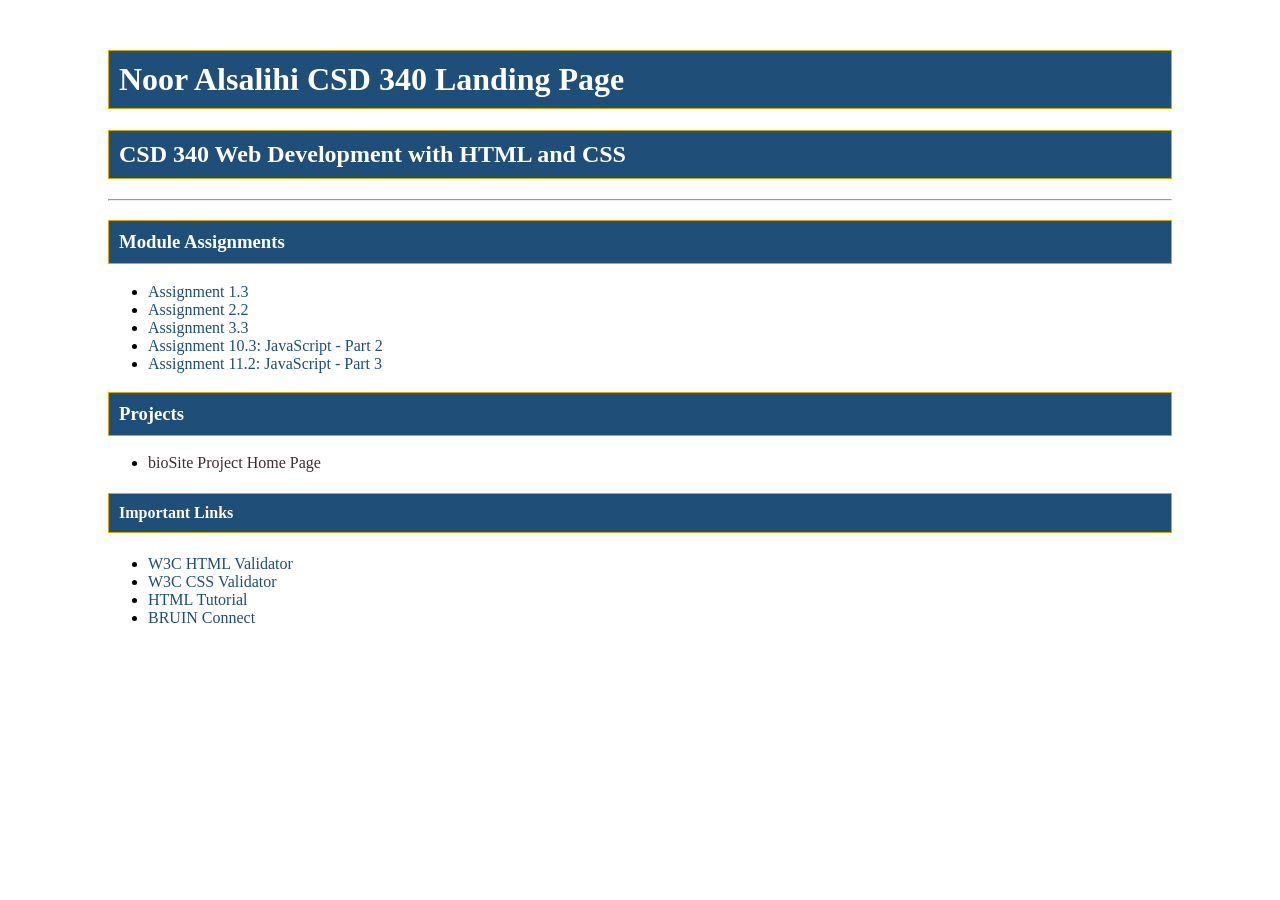
<file: index.html>
<!DOCTYPE html>
<html lang="en">

<head>
  <meta charset="UTF-8">
  <meta name="description" content="CSD 340 Landing Page">
  <meta name="author" content="Noor Alsalihi">
  <meta name="viewport" content="width=device-width, initial-scale=1.0">

  <title>Noor Alsalihi CSD 340 Landing Page</title>

  <link rel="stylesheet" href="site.css">
</head>

<body>

  <div id="container">

    <h1>Noor Alsalihi CSD 340 Landing Page</h1>

    <h2>CSD 340 Web Development with HTML and CSS</h2>

    <hr>

    <h3>Module Assignments</h3>

    <ul>

      <li>
        <a href="module-1/Alsalihi_Mod1_3.html">
          Assignment 1.3
        </a>
      </li>

      <li>
        <a href="module-2/Alsalihi_Mod2_2.html">
          Assignment 2.2
        </a>
      </li>

      <li>
        <a href="module-3/AlSalihi_Mod3_3.html">
          Assignment 3.3
        </a>
      </li>

      <li>
        <a href="module-10/Alsalihi_Mod10.3.html">
          Assignment 10.3: JavaScript - Part 2
        </a>
      </li>

      <li>
  <a href="module-11/module-11Alsalihi_Mod11_2.html">
    Assignment 11.2: JavaScript - Part 3
  </a>
</li>

    </ul>

    <h3>Projects</h3>

    <ul>

      <li>
        <a href="">
          bioSite Project Home Page
        </a>
      </li>

    </ul>

    <h4>Important Links</h4>

    <ul>

      <li>
        <a href="https://validator.w3.org/" target="_blank">
          W3C HTML Validator
        </a>
      </li>

      <li>
        <a href="http://jigsaw.w3.org/css-validator/" target="_blank">
          W3C CSS Validator
        </a>
      </li>

      <li>
        <a href="https://www.w3schools.com/html/" target="_blank">
          HTML Tutorial
        </a>
      </li>

      <li>
        <a href="https://bruinconnect.bellevue.edu/" target="_blank">
          BRUIN Connect
        </a>
      </li>

    </ul>

  </div>

</body>

</html>
</file>
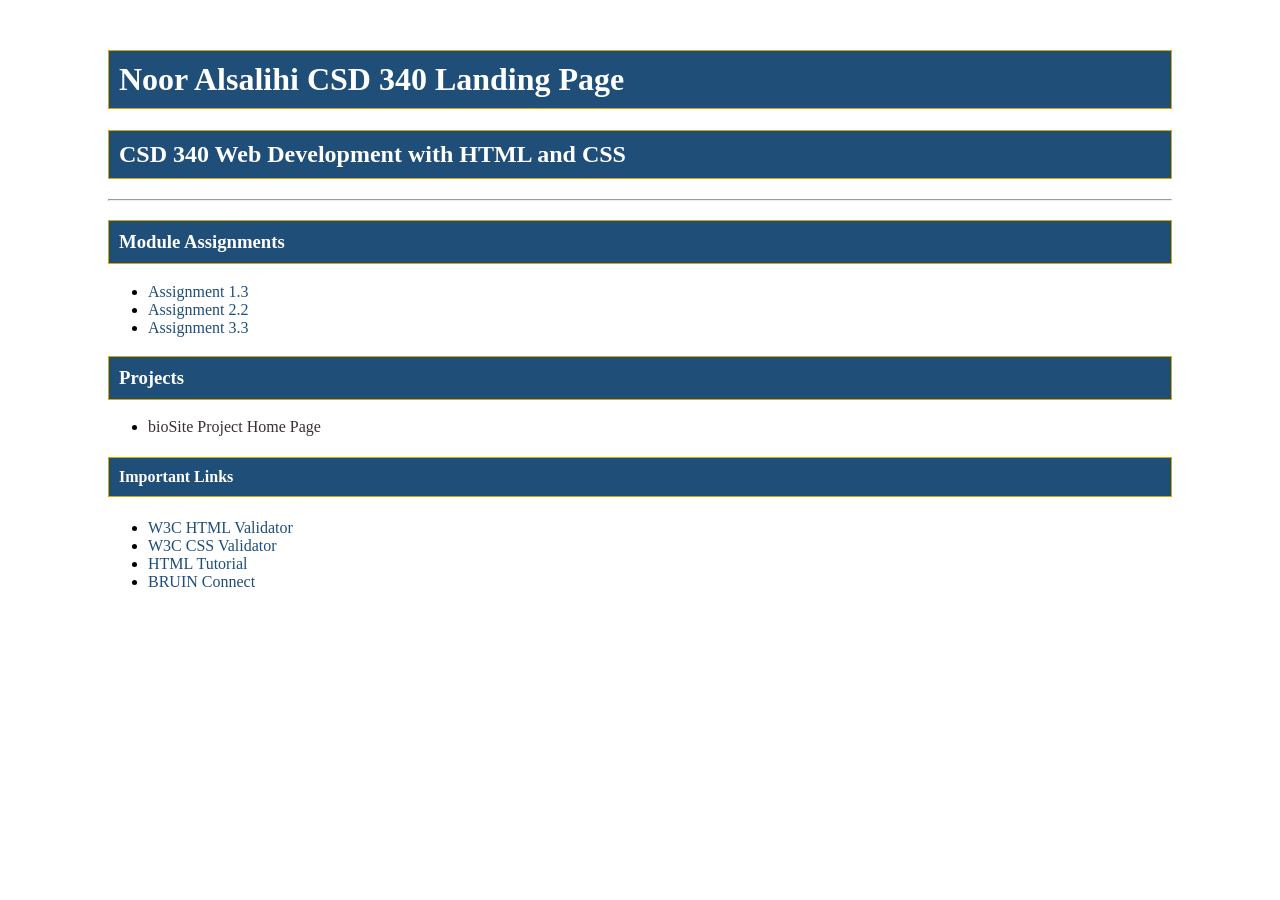
<file: module-3/index.html>
<!DOCTYPE html>
<html lang="en">
  <head>
    <meta charset="UTF-8" />
    <meta name="description" content="CSD 340 Landing Page" />
    <meta name="author" content="Noor Alsalihi" />
    <meta name="viewport" content="width=device-width, initial-scale=1.0" />

    <title>Noor Alsalihi CSD 340 Landing Page</title>

    <link rel="stylesheet" href="site.css" />
  </head>

  <body>
    <div id="container">
      <h1>Noor Alsalihi CSD 340 Landing Page</h1>
      <h2>CSD 340 Web Development with HTML and CSS</h2>

      <hr />

      <h3>Module Assignments</h3>
      <ul>
        <li>
          <a href="module-1/Alsalihi_Mod1_3.html">Assignment 1.3</a>
        </li>
        <li>
          <a href="module-2/Alsalihi_Mod2_2.html">Assignment 2.2</a>
        </li>
        <li>
          <a href="module-3/Alsalihi_Mod3_3.html">Assignment 3.3</a>
        </li>
      </ul>

      <h3>Projects</h3>
      <ul>
        <li>
          <a href="">bioSite Project Home Page</a>
        </li>
      </ul>

      <h4>Important Links</h4>
      <ul>
        <li>
          <a href="https://validator.w3.org/" target="_blank">W3C HTML Validator</a>
        </li>
        <li>
          <a href="http://jigsaw.w3.org/css-validator/" target="_blank">W3C CSS Validator</a>
        </li>
        <li>
          <a href="https://www.w3schools.com/html/" target="_blank">HTML Tutorial</a>
        </li>
        <li>
          <a href="https://bruinconnect.bellevue.edu/" target="_blank">BRUIN Connect</a>
        </li>
      </ul>
    </div>
  </body>
</html>
</file>
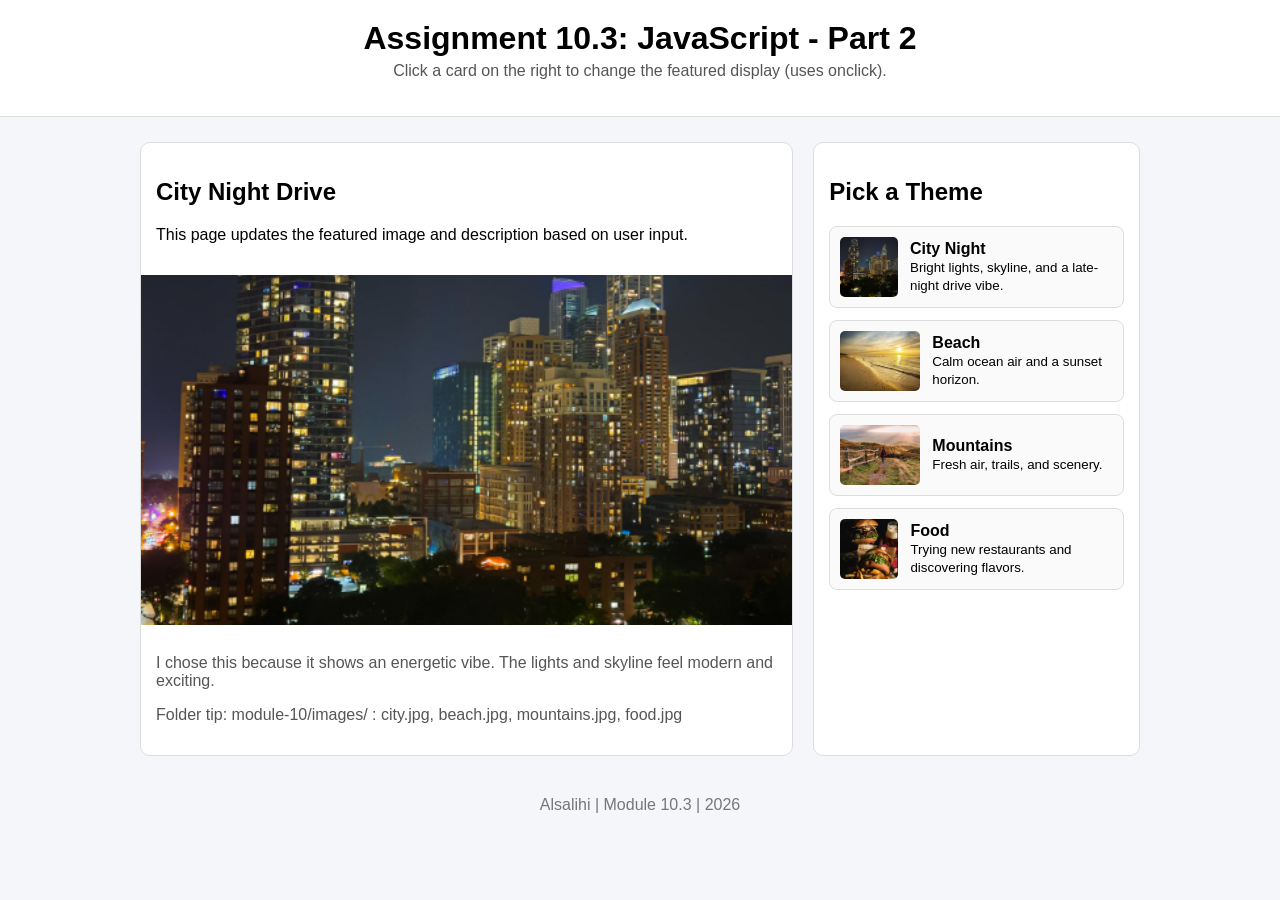
<file: module-10/Alsalihi_Mod10.3.html>
<!DOCTYPE html>
<html lang="en">
<head>
<meta charset="UTF-8">
<meta name="viewport" content="width=device-width, initial-scale=1.0">

<title>CSD 340 Web Development with HTML and CSS</title>

<style>

body{
    margin:0;
    font-family: Arial, Helvetica, sans-serif;
    background:#f5f6fa;
}

header{
    text-align:center;
    padding:20px;
    background:white;
    border-bottom:1px solid #ddd;
}

header h1{
    margin:0;
}

header p{
    margin-top:5px;
    color:#555;
}

main{
    max-width:1000px;
    margin:25px auto;
    display:grid;
    grid-template-columns: 2fr 1fr;
    gap:20px;
}

.card{
    background:white;
    border-radius:10px;
    border:1px solid #ddd;
    overflow:hidden;
}

.card-body{
    padding:15px;
}

.featured-img{
    width:100%;
    height:350px;
    object-fit:cover;
}

.desc{
    color:#555;
    margin-top:10px;
}

.grid{
    display:flex;
    flex-direction:column;
    gap:12px;
}

.thumb{
    display:flex;
    align-items:center;
    gap:12px;
    padding:10px;
    border:1px solid #ddd;
    border-radius:8px;
    cursor:pointer;
    background:#fafafa;
}

.thumb:hover{
    background:#f1f1f1;
}

.thumb img{
    width:80px;
    height:60px;
    object-fit:cover;
    border-radius:5px;
}

footer{
    text-align:center;
    padding:15px;
    color:#777;
}

</style>

<script>

function updateImage(imageSrc, titleText, descriptionText){

    document.getElementById("featuredImg").src = imageSrc;
    document.getElementById("featuredTitle").textContent = titleText;
    document.getElementById("featuredDesc").textContent = descriptionText;

}

</script>

</head>

<body>

<header>

<h1>Assignment 10.3: JavaScript - Part 2</h1>

<p>Click a card on the right to change the featured display (uses onclick).</p>

</header>

<main>

<!-- LEFT SIDE FEATURED DISPLAY -->

<section class="card">

<div class="card-body">

<h2 id="featuredTitle">City Night Drive</h2>

<p>This page updates the featured image and description based on user input.</p>

</div>

<img
id="featuredImg"
class="featured-img"
src="images/city.jpg"
alt="City Image"
>

<div class="card-body">

<p id="featuredDesc" class="desc">

I chose this because it shows an energetic vibe. The lights and skyline feel modern and exciting.

</p>

<p class="desc">

Folder tip: module-10/images/ : city.jpg, beach.jpg, mountains.jpg, food.jpg

</p>

</div>

</section>


<!-- RIGHT SIDE OPTIONS -->

<aside class="card">

<div class="card-body">

<h2>Pick a Theme</h2>

<div class="grid">

<div class="thumb"
onclick="updateImage(
'images/city.jpg',
'City Night Drive',
'I chose this because it shows an energetic vibe. The lights and skyline feel modern and exciting.'
)">

<img src="images/city.jpg" alt="City">

<div>

<strong>City Night</strong><br>

<small>Bright lights, skyline, and a late-night drive vibe.</small>

</div>

</div>


<div class="thumb"
onclick="updateImage(
'images/beach.jpg',
'Beach Sunset',
'This option is calming. It represents taking a break and enjoying a peaceful view.'
)">

<img src="images/beach.jpg" alt="Beach">

<div>

<strong>Beach</strong><br>

<small>Calm ocean air and a sunset horizon.</small>

</div>

</div>


<div class="thumb"
onclick="updateImage(
'images/mountains.jpg',
'Mountain Escape',
'Fresh air and nature make this a great escape from busy city life.'
)">

<img src="images/mountains.jpg" alt="Mountains">

<div>

<strong>Mountains</strong><br>

<small>Fresh air, trails, and scenery.</small>

</div>

</div>


<div class="thumb"
onclick="updateImage(
'images/food.jpg',
'Food Discovery',
'Trying new restaurants and discovering different flavors is always exciting.'
)">

<img src="images/food.jpg" alt="Food">

<div>

<strong>Food</strong><br>

<small>Trying new restaurants and discovering flavors.</small>

</div>

</div>

</div>

</div>

</aside>

</main>

<footer>

Alsalihi | Module 10.3 | <span id="year"></span>

<script>

document.getElementById("year").textContent = new Date().getFullYear();

</script>

</footer>

</body>

</html>
</file>
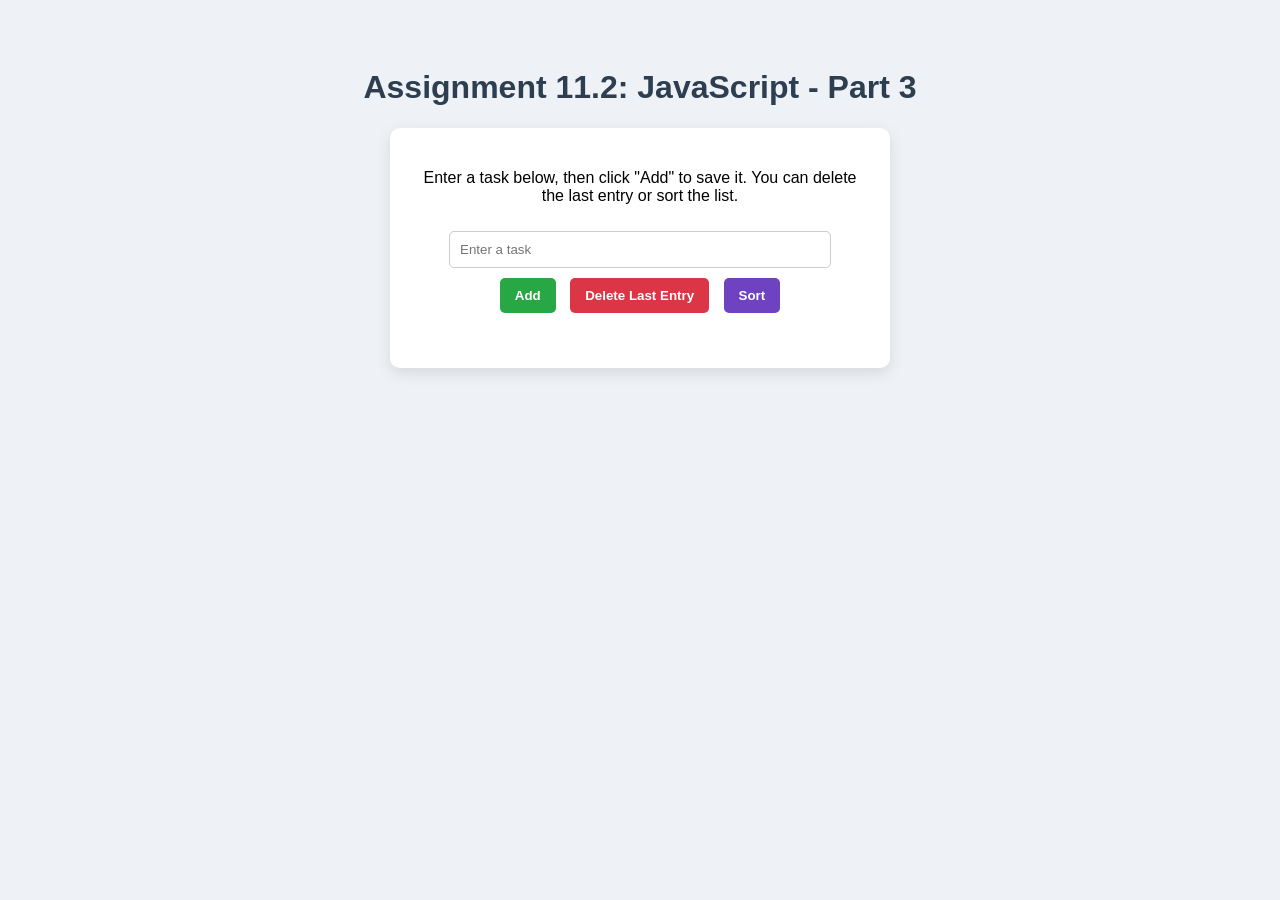
<file: module-11/module-11Alsalihi_Mod11_2.html>
<!DOCTYPE html>
<html lang="en">

<head>
<meta charset="UTF-8">
<meta name="viewport" content="width=device-width, initial-scale=1.0">

<title>CSD 340 Web Development with HTML and CSS</title>

<style>

body{
font-family: Arial, Helvetica, sans-serif;
background:#eef1f6;
text-align:center;
padding:40px;
}

.container{
background:white;
width:450px;
margin:auto;
padding:25px;
border-radius:10px;
box-shadow:0px 5px 15px rgba(0,0,0,0.1);
}

h1{
color:#2c3e50;
}

input{
width:80%;
padding:10px;
margin-top:10px;
border-radius:5px;
border:1px solid #ccc;
}

button{
padding:10px 15px;
margin:10px 5px;
border:none;
border-radius:5px;
color:white;
font-weight:bold;
cursor:pointer;
}

.add{
background:#28a745;
}

.delete{
background:#dc3545;
}

.sort{
background:#6f42c1;
}

#list{
margin-top:20px;
text-align:left;
}

</style>
</head>

<body>

<h1>Assignment 11.2: JavaScript - Part 3</h1>

<div class="container">

<p>
Enter a task below, then click "Add" to save it.
You can delete the last entry or sort the list.
</p>

<input type="text" id="taskInput" placeholder="Enter a task">

<br>

<button class="add" onclick="addItem()">Add</button>
<button class="delete" onclick="deleteLast()">Delete Last Entry</button>
<button class="sort" onclick="sortList()">Sort</button>

<div id="list"></div>

</div>

<script>

let todo = [];

function addItem(){

let task = document.getElementById("taskInput").value;

if(task === ""){
alert("Please enter a task.");
return;
}

todo.push(task);

alert("Added: " + task);

document.getElementById("taskInput").value="";

displayList();

}

function deleteLast(){

if(todo.length === 0){
alert("Nothing to delete.");
return;
}

let removed = todo.pop();

alert("Deleted: " + removed);

displayList();

}

function sortList(){

todo.sort();

alert("List sorted.");

displayList();

}

function displayList(){

let output = "";

for(let i=0;i<todo.length;i++){

output += (i+1) + ". " + todo[i] + "<br>";

}

document.getElementById("list").innerHTML = output;

}

</script>

</body>
</html>
</file>
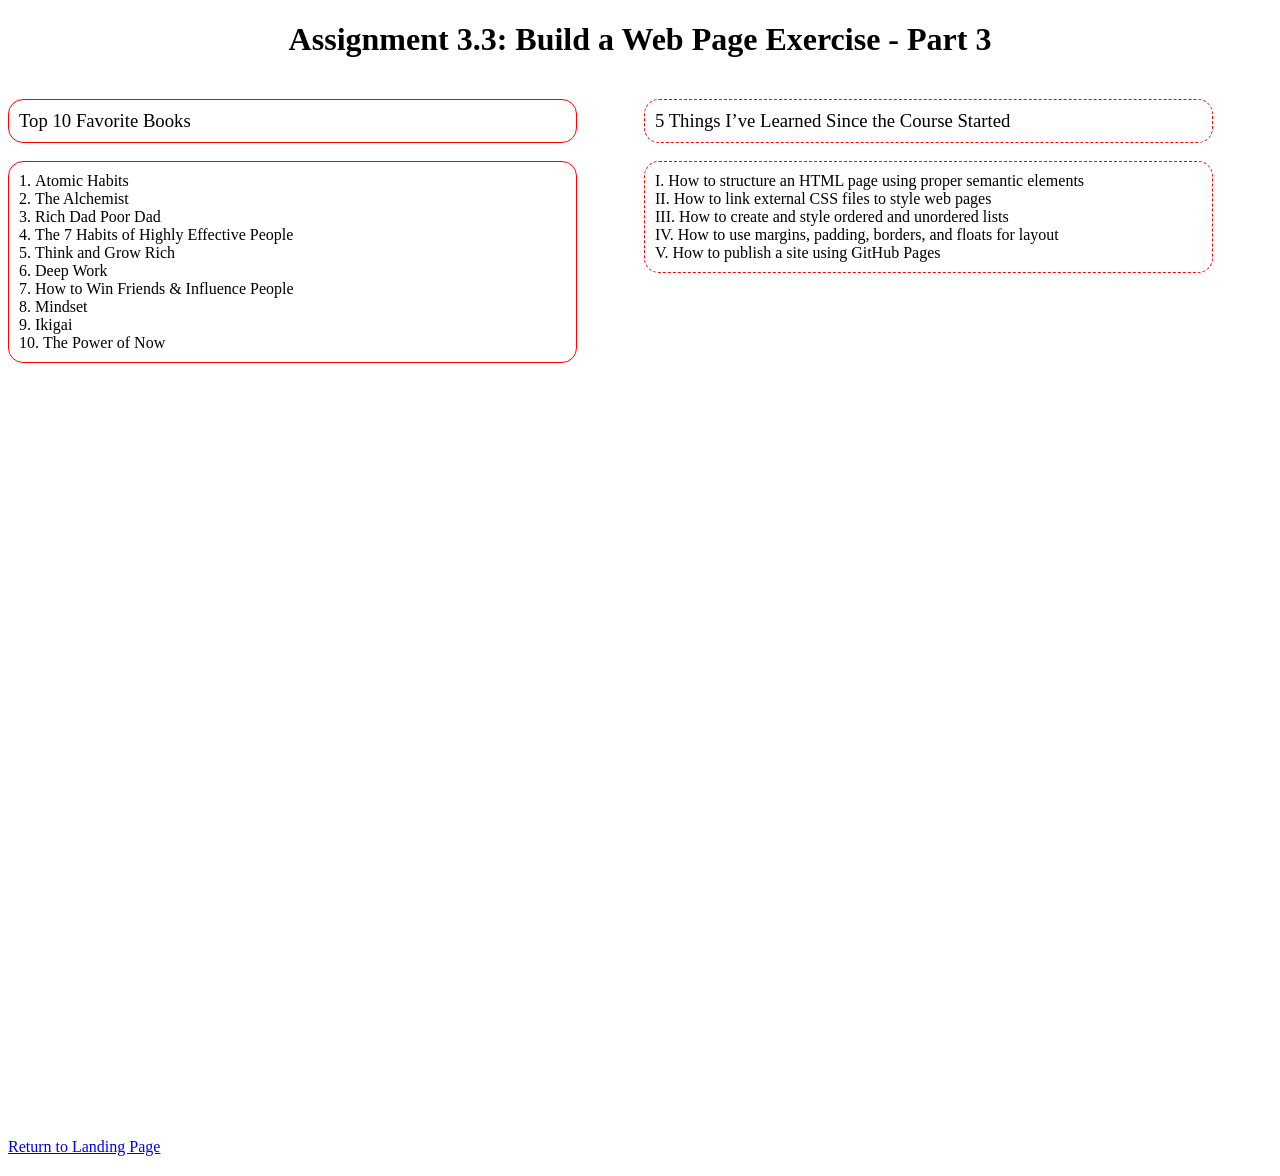
<file: module-3/AlSalihi_Mod3_3.html>
<!DOCTYPE html>
<html lang="en">
  <head>
    <meta charset="UTF-8" />
    <meta name="description" content="Assignment 3.3 - Build a Web Page Exercise - Part 3" />
    <meta name="author" content="Noor Alsalihi" />
    <meta name="viewport" content="width=device-width, initial-scale=1.0" />

    <title>CSD 340 Web Development with HTML and CSS</title>

    <link rel="stylesheet" href="AlSalihi_Mod3_3.css" />
  </head>

  <body>
    <div id="container">
      <h1>Assignment 3.3: Build a Web Page Exercise - Part 3</h1>

      <div class="left">
        <h3>Top 10 Favorite Books</h3>
        <ol>
          <li>Atomic Habits</li>
          <li>The Alchemist</li>
          <li>Rich Dad Poor Dad</li>
          <li>The 7 Habits of Highly Effective People</li>
          <li>Think and Grow Rich</li>
          <li>Deep Work</li>
          <li>How to Win Friends &amp; Influence People</li>
          <li>Mindset</li>
          <li>Ikigai</li>
          <li>The Power of Now</li>
        </ol>
      </div>

      <div class="right">
        <h3>5 Things I’ve Learned Since the Course Started</h3>
        <ul>
          <li>How to structure an HTML page using proper semantic elements</li>
          <li>How to link external CSS files to style web pages</li>
          <li>How to create and style ordered and unordered lists</li>
          <li>How to use margins, padding, borders, and floats for layout</li>
          <li>How to publish a site using GitHub Pages</li>
        </ul>
      </div>

      <div class="bottom">
        <a href="../index.html">Return to Landing Page</a>
      </div>
    </div>
  </body>
</html>
</file>
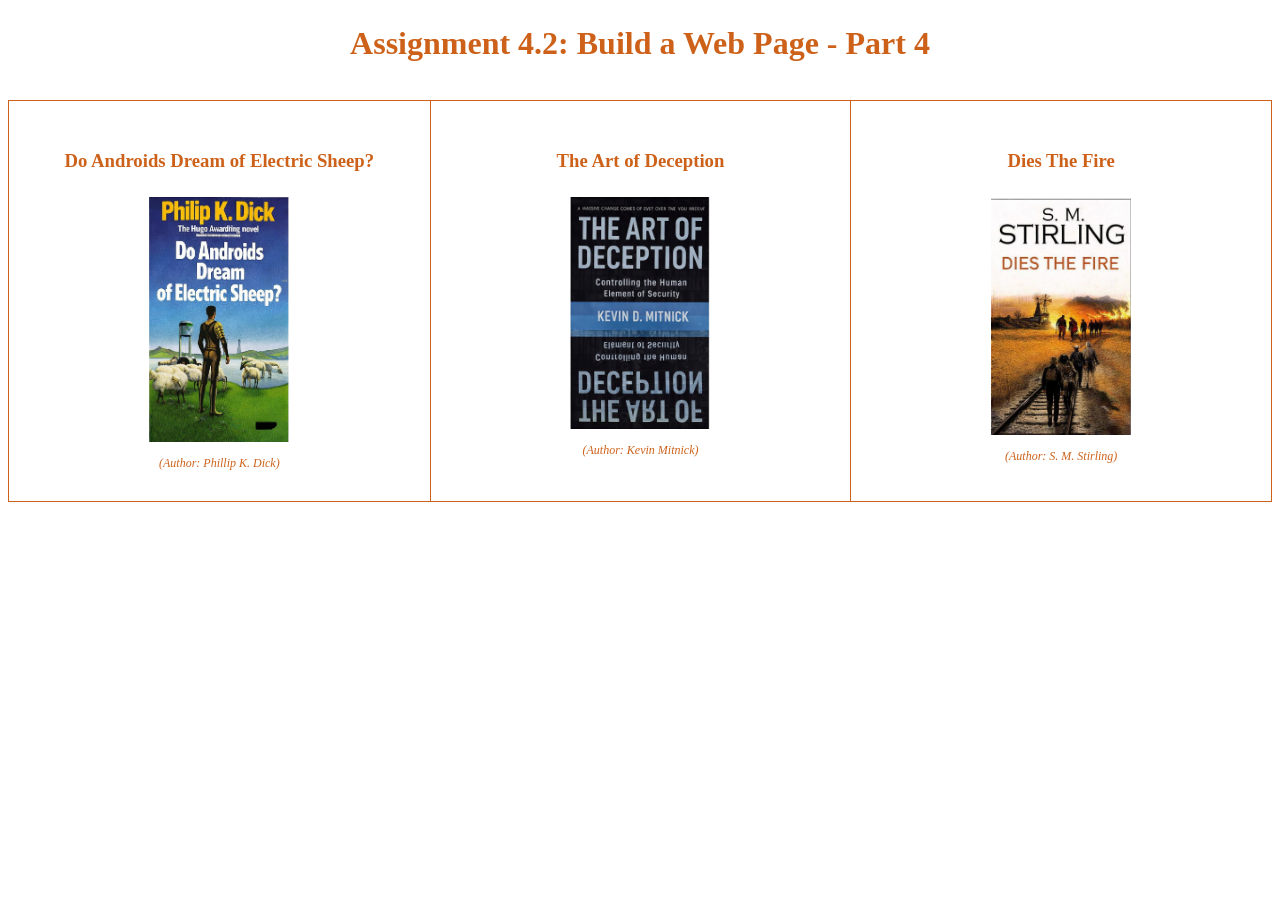
<file: module-4/alsalihi_Mod4_2.html>
<!DOCTYPE html>
<html lang="en">
<head>
  <meta charset="UTF-8">
  <meta name="description" content="Assignment 4.2 Build a Web Page Exercise - Part 4">
  <meta name="author" content="Noor Al Salihi">
  <meta name="viewport" content="width=device-width, initial-scale=1.0">

  <title>CSD 340 Web Development with HTML and CSS</title>

  <link rel="stylesheet" href="alsalihi_Mod4_2.css">
</head>

<body>
  <div id="container">
    <h1>Assignment 4.2: Build a Web Page - Part 4</h1>

    <div id="image-gallery">

      <div class="gallery-item">
        <h3>Do Androids Dream of Electric Sheep?</h3>
        <figure>
          <img src="images/androids.jpg" alt="Do Androids Dream of Electric Sheep? cover">
          <figcaption>(Author: Phillip K. Dick)</figcaption>
        </figure>
      </div>

      <div class="gallery-item">
        <h3>The Art of Deception</h3>
        <figure>
          <img src="images/deception.jpg" alt="The Art of Deception cover">
          <figcaption>(Author: Kevin Mitnick)</figcaption>
        </figure>
      </div>

      <div class="gallery-item">
        <h3>Dies The Fire</h3>
        <figure>
          <img src="images/diesfire.jpg" alt="Dies The Fire cover">
          <figcaption>(Author: S. M. Stirling)</figcaption>
        </figure>
      </div>

    </div>

    <div class
</file>
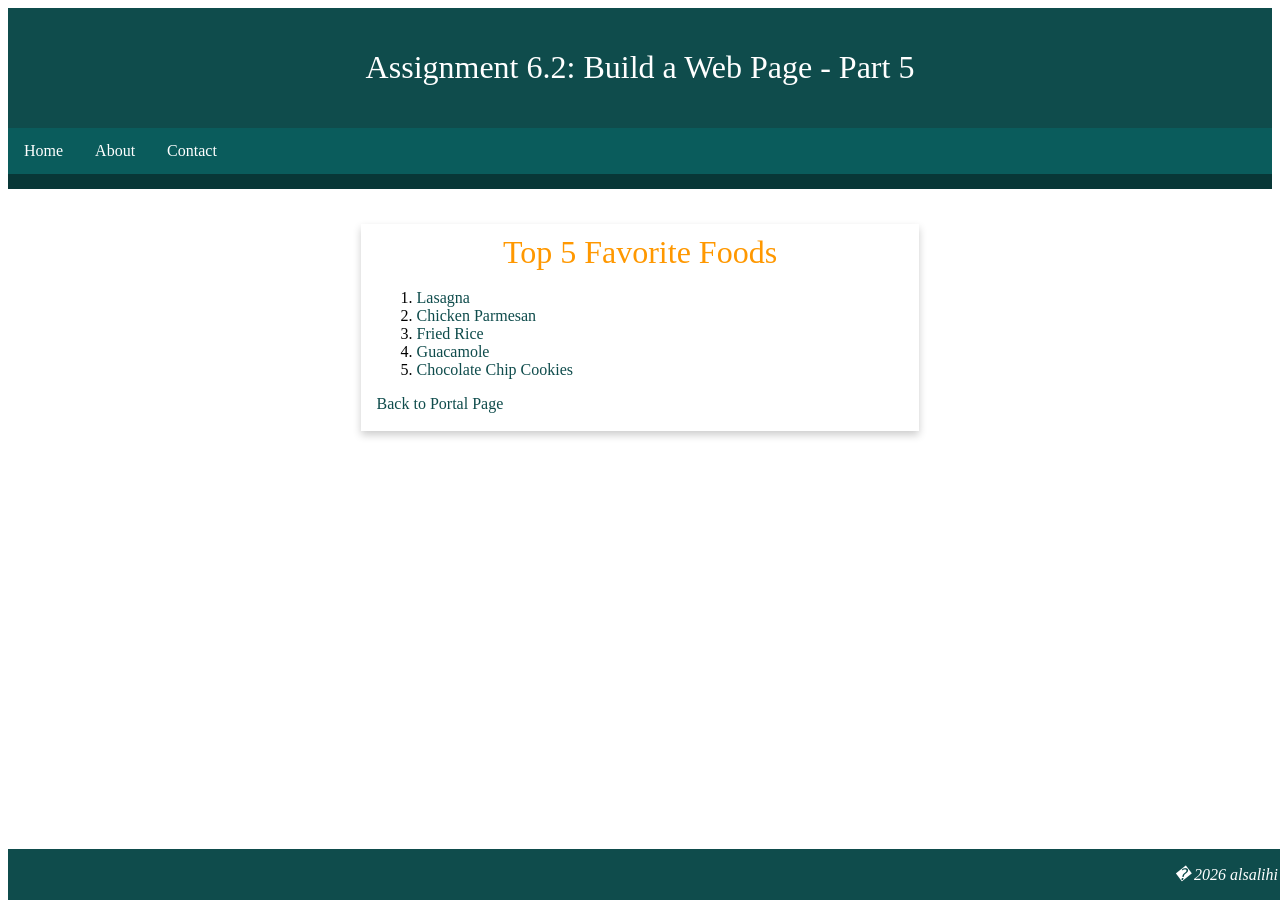
<file: module-6/alsalihi_Mod6_2.html>
<!doctype html>
<html lang="en">
<head>
  <meta charset="utf-8">
  <meta name="viewport" content="width=device-width, initial-scale=1">
  <title>CSD 340 Web Development with HTML and CSS</title>

  <link rel="stylesheet" href="alsalihi_Mod6_2.css">
</head>

<body>

<header>
  <h1>Assignment 6.2: Build a Web Page - Part 5</h1>
</header>

<div id="navbar">
  <a href="#">Home</a>
  <a href="#">About</a>
  <a href="#">Contact</a>
</div>

<div id="container">

  <div class="card">

    <div class="card-title">
      Top 5 Favorite Foods
    </div>

    <div class="card-content">

      <ol>

        <li>
          <a href="https://www.allrecipes.com/recipe/24074/alysias-basic-meat-lasagna/" 
             target="_blank" rel="noopener noreferrer">
             Lasagna
          </a>
        </li>

        <li>
          <a href="https://www.seriouseats.com/the-best-chicken-parmesan-recipe" 
             target="_blank" rel="noopener noreferrer">
             Chicken Parmesan
          </a>
        </li>

        <li>
          <a href="https://www.simplyrecipes.com/recipes/shrimp_fried_rice/" 
             target="_blank" rel="noopener noreferrer">
             Fried Rice
          </a>
        </li>

        <li>
          <a href="https://www.allrecipes.com/recipe/14231/guacamole/" 
             target="_blank" rel="noopener noreferrer">
             Guacamole
          </a>
        </li>

        <li>
          <a href="https://www.allrecipes.com/recipe/10813/best-chocolate-chip-cookies/" 
             target="_blank" rel="noopener noreferrer">
             Chocolate Chip Cookies
          </a>
        </li>

      </ol>

      <p>
        <a href="../index.html">Back to Portal Page</a>
      </p>

    </div>
  </div>
</div>

<footer>
  <p>� <script>document.write(new Date().getFullYear())</script> alsalihi</p>
</footer>

</body>
</html>
</file>
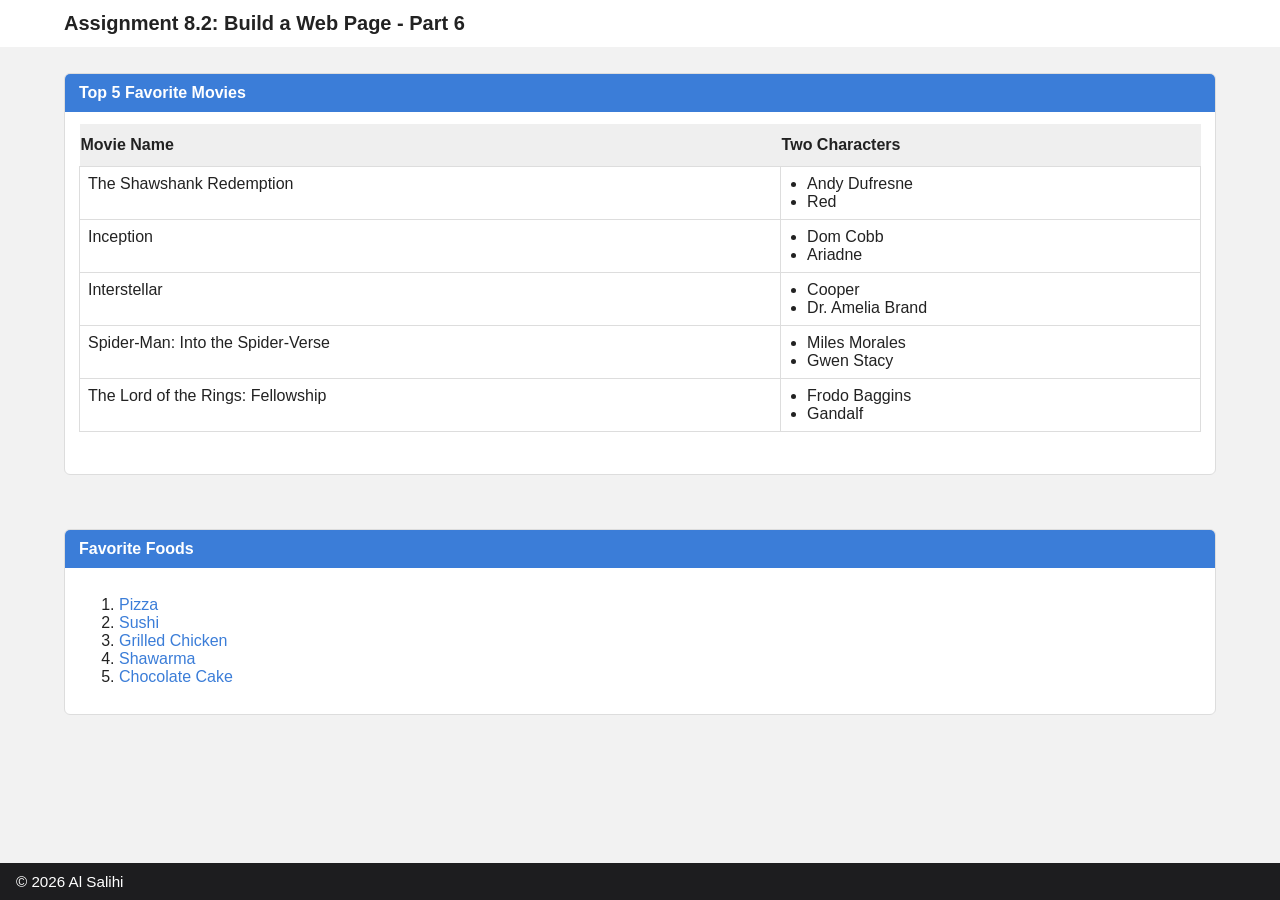
<file: module-8/AlSalihi_Mod8_2.html>
<!doctype html>
<html lang="en">
<head>
<meta charset="utf-8">
<meta name="viewport" content="width=device-width,initial-scale=1">
<title>CSD 340 Web Development with HTML and CSS</title>
<link rel="stylesheet" href="AlSalihi_Mod8_2.css">
</head>

<body>

<header>
<h1>Assignment 8.2: Build a Web Page - Part 6</h1>
</header>

<main class="container">

<div class="card">
<div class="card-title">Top 5 Favorite Movies</div>
<div class="card-content">

<table id="movies">
<thead>
<tr>
<th>Movie Name</th>
<th>Two Characters</th>
</tr>
</thead>

<tbody>
<tr>
<td>The Shawshank Redemption</td>
<td>
<ul>
<li>Andy Dufresne</li>
<li>Red</li>
</ul>
</td>
</tr>

<tr>
<td>Inception</td>
<td>
<ul>
<li>Dom Cobb</li>
<li>Ariadne</li>
</ul>
</td>
</tr>

<tr>
<td>Interstellar</td>
<td>
<ul>
<li>Cooper</li>
<li>Dr. Amelia Brand</li>
</ul>
</td>
</tr>

<tr>
<td>Spider-Man: Into the Spider-Verse</td>
<td>
<ul>
<li>Miles Morales</li>
<li>Gwen Stacy</li>
</ul>
</td>
</tr>

<tr>
<td>The Lord of the Rings: Fellowship</td>
<td>
<ul>
<li>Frodo Baggins</li>
<li>Gandalf</li>
</ul>
</td>
</tr>
</tbody>
</table>

</div>
</div>

<br>
<br>

<div class="card">
<div class="card-title">Favorite Foods</div>
<div class="card-content">
<ol>
<li><a href="https://en.wikipedia.org/wiki/Pizza" target="_blank">Pizza</a></li>
<li><a href="https://en.wikipedia.org/wiki/Sushi" target="_blank">Sushi</a></li>
<li><a href="https://en.wikipedia.org/wiki/Grilled_chicken" target="_blank">Grilled Chicken</a></li>
<li><a href="https://en.wikipedia.org/wiki/Shawarma" target="_blank">Shawarma</a></li>
<li><a href="https://en.wikipedia.org/wiki/Chocolate_cake" target="_blank">Chocolate Cake</a></li>
</ol>
</div>
</div>

</main>

<footer>
&copy; 2026 Al Salihi
</footer>

</body>
</html>
</file>
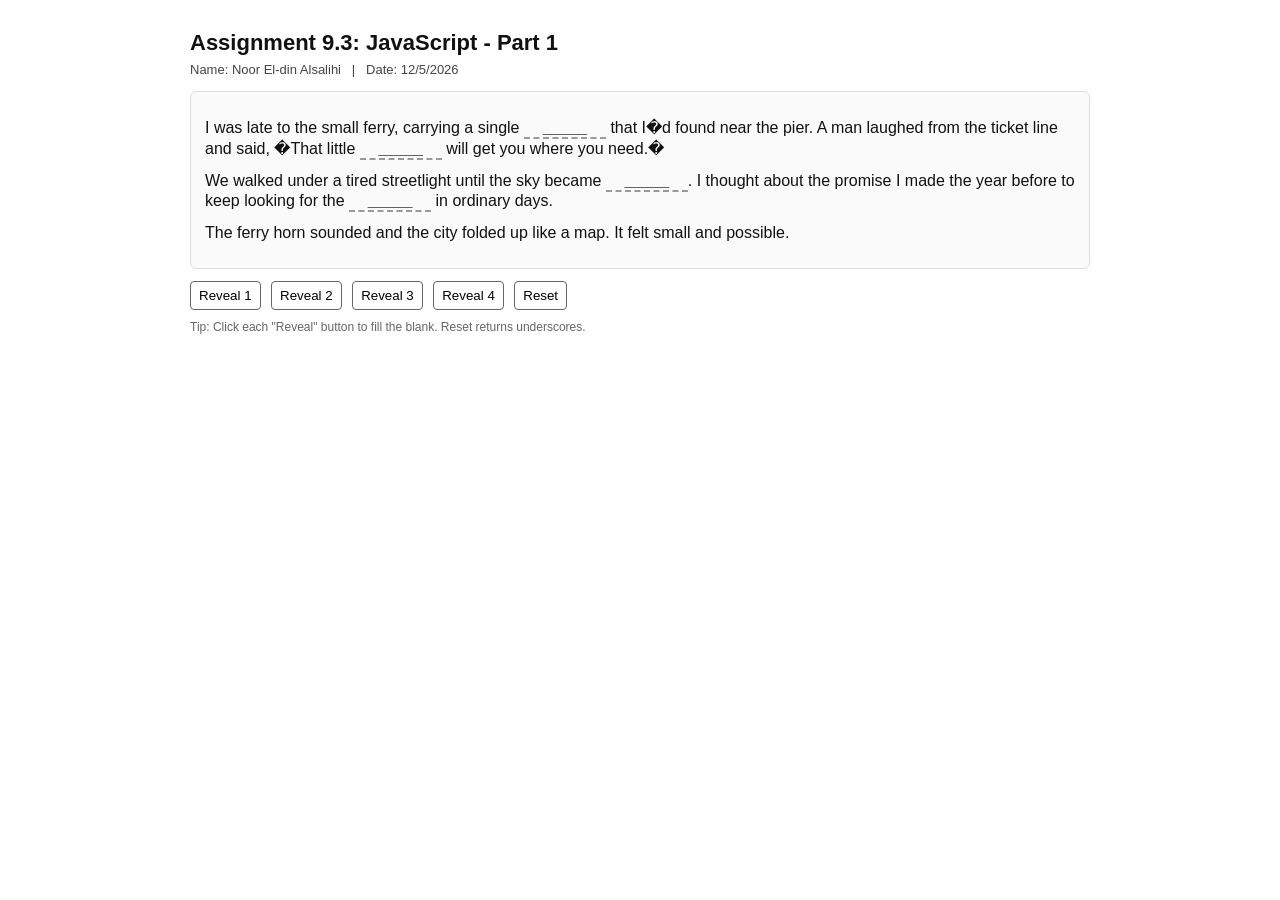
<file: module-9/Alsalihi_Mod9_3.html>
<!doctype html>
<html lang="en">
<head>
  <meta charset="utf-8" />
  <meta name="viewport" content="width=device-width,initial-scale=1" />
  <title>CSD 340 Web Development with HTML and CSS</title>
  <style>
    /* Simple student-style layout */
    body { font-family: "Segoe UI", Tahoma, Geneva, Verdana, sans-serif; max-width:900px; margin:30px auto; padding:0 16px; color:#111; }
    h1 { font-size:22px; margin-bottom:6px; }
    .meta { font-size:13px; color:#444; margin-bottom:14px; }
    .box { background:#fafafa; border:1px solid #ddd; padding:14px; border-radius:6px; }
    p { margin:12px 0; }
    .blank { display:inline-block; min-width:70px; text-align:center; border-bottom:2px dashed #999; padding:0 6px; font-weight:600; }
    .controls { margin-top:12px; }
    button { margin-right:6px; padding:6px 8px; border-radius:4px; border:1px solid #666; background:#fff; cursor:pointer; }
    /* small hint text */
    .hint { color:#666; font-size:12px; margin-top:10px; }
  </style>
</head>
<body>
  <h1>Assignment 9.3: JavaScript - Part 1</h1>
  <div class="meta">Name: Noor El-din Alsalihi &nbsp; | &nbsp; Date: <span id="dateNow"></span></div>

  <div class="box">
    <p>
      I was late to the small ferry, carrying a single <span id="s1" class="blank">_____</span>
      that I�d found near the pier. A man laughed from the ticket line and said,
      �That little <span id="s2" class="blank">_____</span> will get you where you need.�
    </p>

    <p>
      We walked under a tired streetlight until the sky became <span id="s3" class="blank">_____</span>.
      I thought about the promise I made the year before to keep looking for
      the <span id="s4" class="blank">_____</span> in ordinary days.
    </p>

    <p>
      The ferry horn sounded and the city folded up like a map. It felt small and possible.
    </p>
  </div>

  <div class="controls">
    <button id="reveal1">Reveal 1</button>
    <button id="reveal2">Reveal 2</button>
    <button id="reveal3">Reveal 3</button>
    <button id="reveal4">Reveal 4</button>
    <button id="reset">Reset</button>
  </div>

  <div class="hint">Tip: Click each "Reveal" button to fill the blank. Reset returns underscores.</div>

  <script>
    // -- student-editable words --
    // change these to whatever words you want the buttons to reveal.
    const w1 = "notebook";
    const w2 = "stray cat";
    const w3 = "indigo";
    const w4 = "small joy";

    // keep these as underscores so page loads with blanks
    const blankText = "_____";

    // get elements
    const s1 = document.getElementById("s1");
    const s2 = document.getElementById("s2");
    const s3 = document.getElementById("s3");
    const s4 = document.getElementById("s4");

    // ensure blanks are shown on load
    s1.textContent = blankText;
    s2.textContent = blankText;
    s3.textContent = blankText;
    s4.textContent = blankText;

    // attach button behavior
    document.getElementById("reveal1").addEventListener("click", function() { s1.textContent = w1; });
    document.getElementById("reveal2").addEventListener("click", function() { s2.textContent = w2; });
    document.getElementById("reveal3").addEventListener("click", function() { s3.textContent = w3; });
    document.getElementById("reveal4").addEventListener("click", function() { s4.textContent = w4; });

    document.getElementById("reset").addEventListener("click", function() {
      s1.textContent = blankText;
      s2.textContent = blankText;
      s3.textContent = blankText;
      s4.textContent = blankText;
    });

    // show current date (simple)
    document.getElementById("dateNow").textContent = new Date().toLocaleDateString();
  </script>
</body>
</html>
</file>
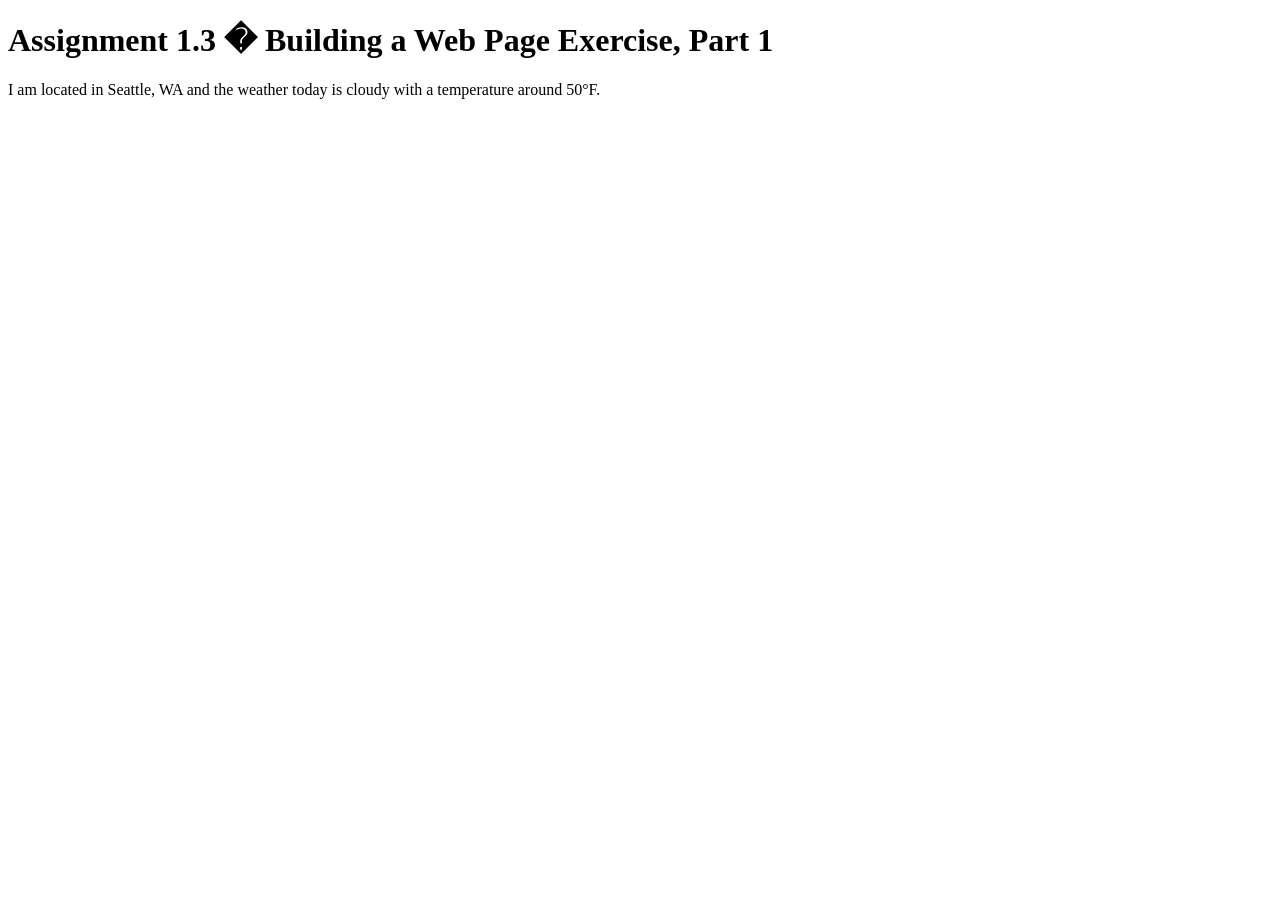
<file: module-1/AlSalihi_Mod1_3.html/AlSalihi_Mod1_3.html>
<!DOCTYPE html>
<html lang="en">
<head>
    <meta charset="UTF-8">
    <title>CSD 340 Web Development with HTML and CSS</title>
</head>

<body>
    <h1>Assignment 1.3 � Building a Web Page Exercise, Part 1</h1>
    <p>I am located in Seattle, WA and the weather today is cloudy with a temperature around 50&deg;F.</p>
</body>
</html>
</file>
<file: site.css>
#container {
  margin-top: 50px;
  margin-left: 100px;
  margin-right: 100px;
}

h1,
h2,
h3,
h4 {
  background-color: #1f4e79;
  color: #ffffff;
  border: 1px solid #D6A800;
  padding: 10px;
}

a {
  color: #1f4e79;
  text-decoration: none;
}

a:hover {
  color: #D6A800;
}

a:visited {
  color: #3b2f2f;
}
</file>
<file: module-3/site.css>
#container {
  margin-top: 50px;
  margin-left: 100px;
  margin-right: 100px;
}

h1,
h2,
h3,
h4 {
  background-color: #1f4e79;
  color: #ffffff;
  border: 1px solid #D6A800;
  padding: 10px;
}

a {
  color: #1f4e79;
  text-decoration: none;
}

a:hover {
  color: #D6A800;
}

a:visited {
  color: #3b2f2f;
}
</file>
<file: module-3/AlSalihi_Mod3_3.css>
/* Container is optional, but helps keep content neat */
#container {
  width: 100%;
}

/* Requirement: h1 centered */
h1 {
  text-align: center;
}

/* Requirement: side-by-side divs must be 45% */
.left,
.right {
  width: 45%;
  display: inline-block;
  vertical-align: top;
}

/* Adds spacing between the two columns */
.right {
  margin-left: 5%;
}

/* Requirement: h3 weight 500 */
h3 {
  font-weight: 500;
}

/* Requirement: lists weight 300 */
ol,
ul {
  font-weight: 300;
}

/* Requirement: Ordered list + its title border, radius, padding */
.left h3,
.left ol {
  border: 1px solid red;
  border-radius: 15px;
  padding: 10px;
}

/* Keep numbers inside the border */
.left ol {
  list-style-position: inside;
}

/* Requirement: Unordered list + its title dashed border, radius, padding */
.right h3,
.right ul {
  border: 1px dashed red;
  border-radius: 15px;
  padding: 10px;
}

/* Upper-roman bullets and keep them inside the border */
.right ul {
  list-style-type: upper-roman;
  list-style-position: inside;
}

/* Requirement: bottom div width 100%, margin-top 60% */
.bottom {
  width: 100%;
  margin-top: 60%;
  float: right;
  margin-bottom: 20px;
}

/* Requirement: hover shows underline */
a:hover {
  text-decoration: underline;
}
</file>
<file: module-4/alsalihi_Mod4_2.css>
/* container similar to screenshot spacing */
#container {
  width: 100%;
  margin: 0 auto;
}

/* orange header */
h1 {
  text-align: center;
  color: rgba(200, 80, 0, 0.9);
  margin-top: 25px;
}

/* gallery grid + outer border */
#image-gallery {
  margin-top: 3%;
  display: grid;
  grid-template-columns: repeat(3, 1fr);
  border: 1px solid rgba(200, 80, 0, 0.9);
}

/* each column */
.gallery-item {
  padding: 30px 10px;
}

/* vertical divider lines between columns */
.gallery-item + .gallery-item {
  border-left: 1px solid rgba(200, 80, 0, 0.9);
}

/* orange h3 centered */
h3 {
  text-align: center;
  color: rgba(200, 80, 0, 0.9);
  margin-bottom: 25px;
}

/* center image */
figure {
  text-align: center;
  margin: 0;
}

/* image size similar to screenshot */
img {
  width: 140px;      /* adjust if needed */
  height: auto;
}

/* italic orange caption */
figcaption {
  font-style: italic;
  font-size: 0.75em;
  color: rgba(200, 80, 0, 0.9);
  margin-top: 10px;
}

/* link bottom-right like screenshot */
.back-link {
  margin-top: 180px;     /* pushes it down */
  text-align: right;
  padding-right: 20px;
}
</file>
<file: module-6/alsalihi_Mod6_2.css>
/* Header */
header {
  background-color: #0f4c4c;
  color: white;
  padding: 20px;
  text-align: center;
}

h1 {
  font-weight: 400;
}

/* Navbar */
#navbar {
  overflow: hidden;
  background-color: #0a5c5c;
  border-bottom: solid 15px #083737;
}

#navbar a {
  float: left;
  display: block;
  color: white;
  text-align: center;
  padding: 14px 16px;
  text-decoration: none;
}

#navbar a:hover {
  background-color: #083737;
  color: #ffcc80;
}

/* Container */
#container {
  margin-top: 2%;
  margin-left: 5%;
  margin-right: 5%;
  padding: 10px;
}

/* Card */
.card {
  box-shadow: 0 4px 8px 0 rgba(0,0,0,0.2);
  transition: 0.3s;
  width: 50%;
  margin: auto;
  background-color: white;
}

.card:hover {
  box-shadow: 0 8px 16px 0 rgba(0,0,0,0.2);
}

/* Card Title */
.card-title {
  text-align: center;
  font-size: 2em;
  color: #ff9800;
  font-weight: 400;
  padding-top: 10px;
}

/* Card Content */
.card-content {
  padding: 2px 16px;
}

.card-content a {
  text-decoration: none;
  color: #0f4c4c;
}

.card-content a:hover {
  text-decoration: underline;
}

/* Footer */
footer {
  background-color: #0f4c4c;
  position: absolute;
  bottom: 0;
  width: 100%;
}

footer p {
  color: white;
  font-weight: 400;
  float: right;
  padding-right: 10px;
  font-style: italic;
}
</file>
<file: module-8/AlSalihi_Mod8_2.css>
* {
box-sizing: border-box;
}

body {
margin: 0;
font-family: Arial, Helvetica, sans-serif;
background: #f2f2f2;
color: #222;
}

.container {
margin: 2% 5% 100px 5%;
}

header {
background: #ffffff;
padding: 12px 0;
}

header h1 {
margin: 0 5%;
font-size: 1.25rem;
}

.card {
background: #ffffff;
border: 1px solid #ddd;
border-radius: 6px;
margin-bottom: 18px;
overflow: hidden;
}

.card-title {
background: #3b7dd8;
color: #ffffff;
padding: 10px 14px;
font-weight: bold;
}

.card-content {
padding: 12px 14px;
}

#movies {
border-collapse: collapse;
width: 100%;
margin-bottom: 30px;
}

#movies th {
padding-top: 12px;
padding-bottom: 12px;
text-align: left;
background: #efefef;
font-weight: 600;
}

#movies td {
border: 1px solid #ddd;
padding: 8px;
vertical-align: top;
}

#movies td ul {
margin: 0;
padding-left: 18px;
}

a {
text-decoration: none;
color: #3b7dd8;
}

a:hover {
text-decoration: underline;
}

footer {
position: fixed;
left: 0;
bottom: 0;
width: 100%;
background: #1d1d1f;
color: white;
padding: 10px 16px;
text-align: left;
font-size: 0.95rem;
}
</file>
